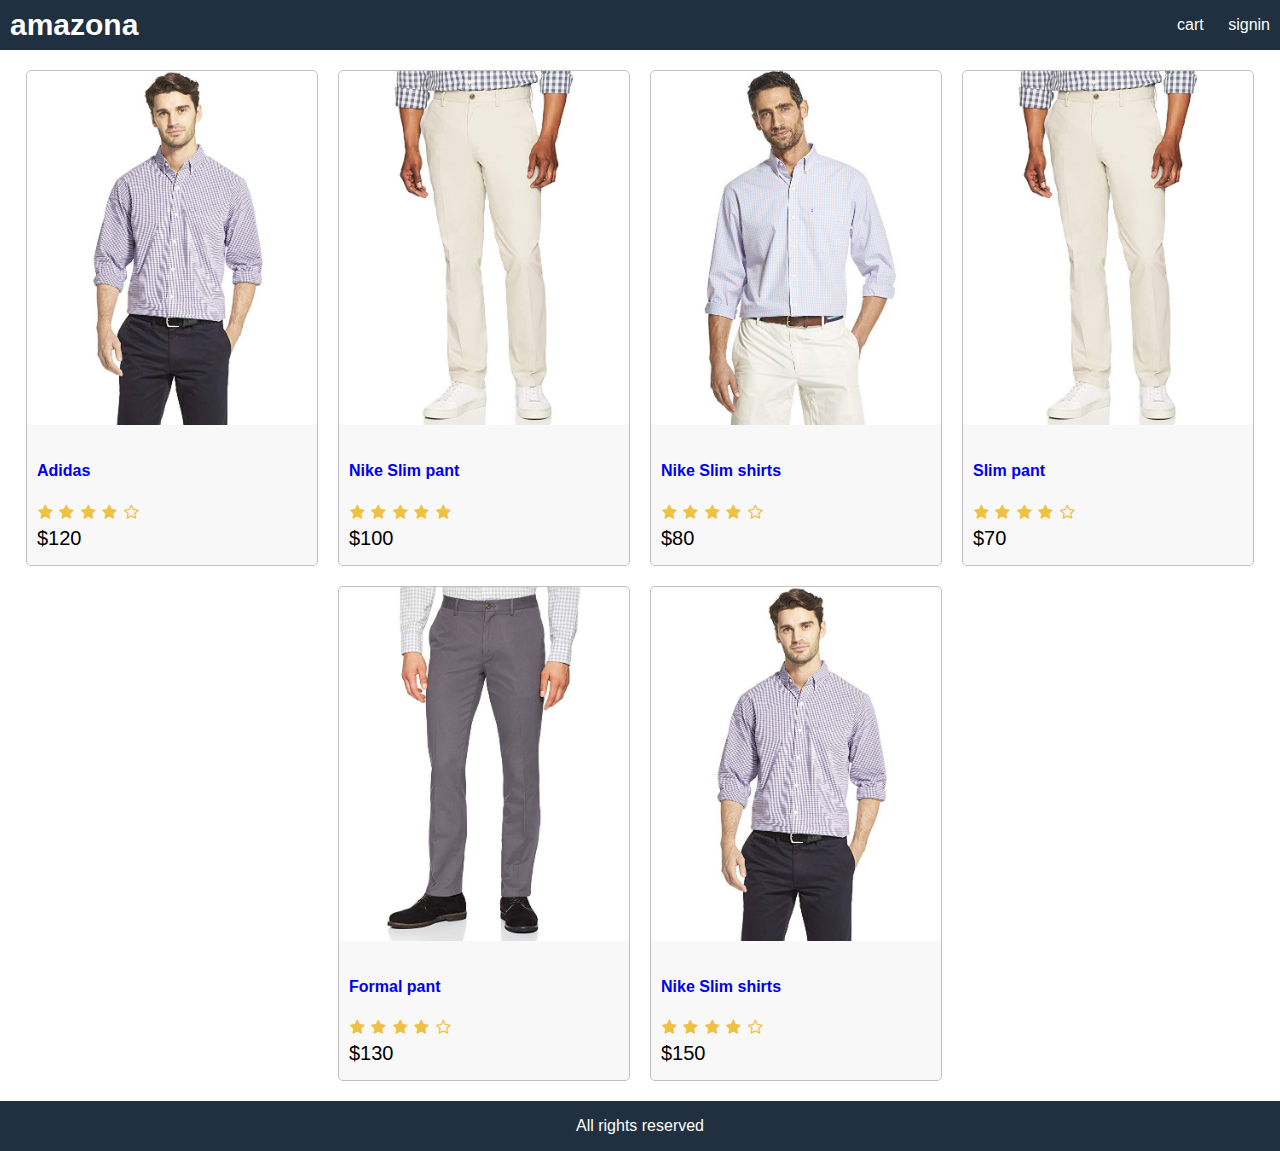
<file: template/index.html>
<!DOCTYPE html>
<html>
    <head>
        <link rel="stylesheet" href="style.css" />
        <link rel="stylesheet" 
        href="https://cdnjs.cloudflare.com/ajax/libs/font-awesome/4.7.0/css/font-awesome.css" />

        <title>Amazona</title>

    </head>
    <body>
        <div class="grid-container">
            <header class="row">
                <div>
<a class="brand" href="index.html">amazona</a> 
</div>
<div>
    <a href="cart.html">cart</a>
    <a href="signin.html">signin</a>
</div>

            </header>
            <main>
                <div class="row center">
                    <div class="card">
                        <a href="product.html">
                        <img class="medium" src="./images/p1.jpg" alt="product" />
                        </a> 
                        <div class="card-body">
                            <a href="product.html">
                                <h2>Adidas</h2>
                            </a> 
                            <div class="rating">
                                <span><i class="fa fa-star"></i></span> 
                                <span><i class="fa fa-star"></i></span>
                                <span><i class="fa fa-star"></i></span>
                                <span><i class="fa fa-star"></i></span>
                                <span><i class="fa fa-star-o"></i></span>
                            </div>
                            <div class="price">$120</div>
                        </div>
                    </div>  
                    <div class="card">
                        <a href="product.html">
                        <img class="medium" src="./images/p4.jpg" alt="product" />
                        </a> 
                        <div class="card-body">
                            <a href="product.html">
                                <h2>Nike Slim pant</h2>
                            </a> 
                            <div class="rating">
                                <span><i class="fa fa-star"></i></span> 
                                <span><i class="fa fa-star"></i></span>
                                <span><i class="fa fa-star"></i></span>
                                <span><i class="fa fa-star"></i></span>
                                <span><i class="fa fa-star"></i></span>
                            </div>
                            <div class="price">$100</div> 
                        </div>
                    </div>  
                    <div class="card">
                        <a href="product.html">
                        <img class="medium" src="./images/p3.jpg" alt="product" />
                        </a> 
                        <div class="card-body">
                            <a href="product.html">
                                <h2>Nike Slim shirts</h2>
                            </a> 
                            <div class="rating">
                                <span><i class="fa fa-star"></i></span> 
                                <span><i class="fa fa-star"></i></span>
                                <span><i class="fa fa-star"></i></span>
                                <span><i class="fa fa-star"></i></span>
                                <span><i class="fa fa-star-o"></i></span>
                            </div>
                            <div class="price">$80</div> 
                        </div>
                    </div>  
                    <div class="card">
                        <a href="product.html">
                        <img class="medium" src="./images/p4.jpg" alt="product" />
                        </a> 
                        <div class="card-body">
                            <a href="product.html">
                                <h2>Slim pant</h2>
                            </a> 
                            <div class="rating">
                                <span><i class="fa fa-star"></i></span> 
                                <span><i class="fa fa-star"></i></span>
                                <span><i class="fa fa-star"></i></span>
                                <span><i class="fa fa-star"></i></span>
                                <span><i class="fa fa-star-o"></i></span>
                            </div>
                            <div class="price">$70</div> 
                        </div>
                    </div>  
                    <div class="card">
                        <a href="product.html">
                        <img class="medium" src="./images/p6.jpg" alt="product" />
                        </a> 
                        <div class="card-body">
                            <a href="product.html">
                                
                                <h2>Formal pant</h2>
                            </a> 
                            <div class="rating">
                                <span><i class="fa fa-star"></i></span> 
                                <span><i class="fa fa-star"></i></span>
                                <span><i class="fa fa-star"></i></span>
                                <span><i class="fa fa-star"></i></span>
                                <span><i class="fa fa-star-o"></i></span>
                            </div>
                            <div class="price">$130</div>
                        </div>
                    </div>  
                    <div class="card">
                        <a href="product.html">
                        <img class="medium" src="./images/p1.jpg" alt="product" />
                        </a> 
                        <div class="card-body">
                            <a href="product.html">
                                <h2>Nike Slim shirts</h2>
                            </a> 
                            <div class="rating">
                                <span><i class="fa fa-star"></i></span> 
                                <span><i class="fa fa-star"></i></span>
                                <span><i class="fa fa-star"></i></span>
                                <span><i class="fa fa-star"></i></span>
                                <span><i class="fa fa-star-o"></i></span>
                            </div>
                            <div class="price">$150</div> 
                        </div>
                    </div> 
                </div> 
            </main> 
            <footer class="row center">All rights reserved</footer>
        </div>
    </body>
</html>
</file>
<file: template/style.css>
html{
    font-size: 62.5%;
    box-sizing: border-box;
}
body{
    margin: 0;
    height: 100vh;
    font-size: 1.6rem ;
    font-family:Helvetica, Arial, sans-serif;
}
.grid-container{
    display: grid;
    grid-template-areas:
    'header'
    'main'
    'footer';
    grid-template-columns: 1fr;
    grid-template-rows: 5rem 1fr 5rem;
    height: 100%
}
header{
    grid-area: header;
    background-color: #203040;
}
main{
    grid-area: main;
    padding: 1rem;
}
footer{
    grid-area: footer;
    background-color: #203040;
    color: #ffffff;
}
/*common*/
h1{
    font-size: 1.8rem;
    padding: 1rem 0;
}
h2{
    font-size: 1.6rem;
    padding: 1rem 0;
}
a{
    text-decoration: none;
}
a:hover{
    color: #ff8000;
}
header a{ 
    color: #ffffff;
    padding: 1rem;
}
a.brand{
    color: #ffffff;
    font-size: 3rem;
    font-weight: bolder;
}
.row{
    display: flex;
    flex-wrap: wrap;
    justify-content: space-between;
    align-items: center;
}
.row.center{
    justify-content: center;
}
/*image */
img{
    border-radius: 0.5rem;
}
img.medium{
    max-width: 29rem;
    width: 100%;
}
/* Card */
.card{
    border: 0.1rem #c0c0c0 solid;
    background-color: #f8f8f8;
    border-radius: 0.5rem;
    margin: 1rem
}
.card-body{
    padding: 1rem;
}
.card-body > * {
    margin-bottom: 0.5rem;  
}
.price{
    font-size: 2rem;
}
/* rating */
.rating span{
    color: #f0c040;
    margin: 0.1rem;
}
</file>
